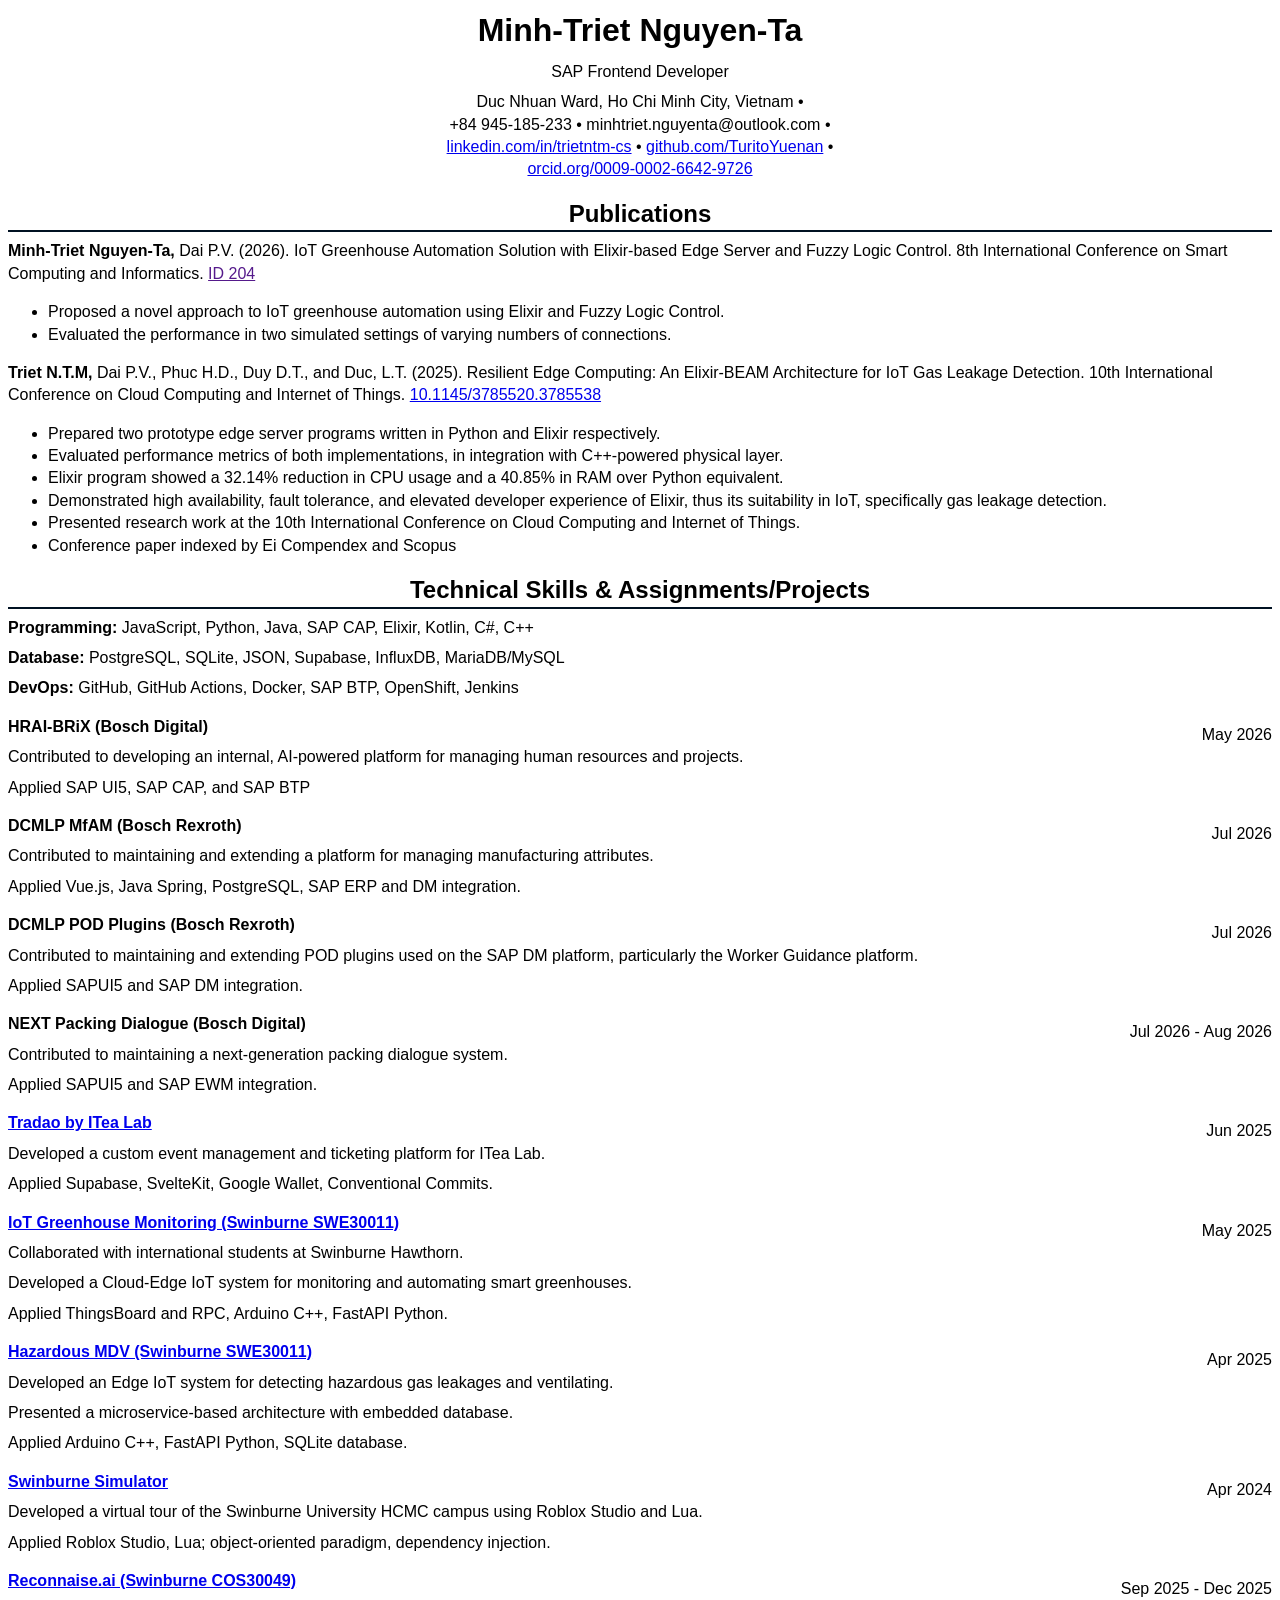
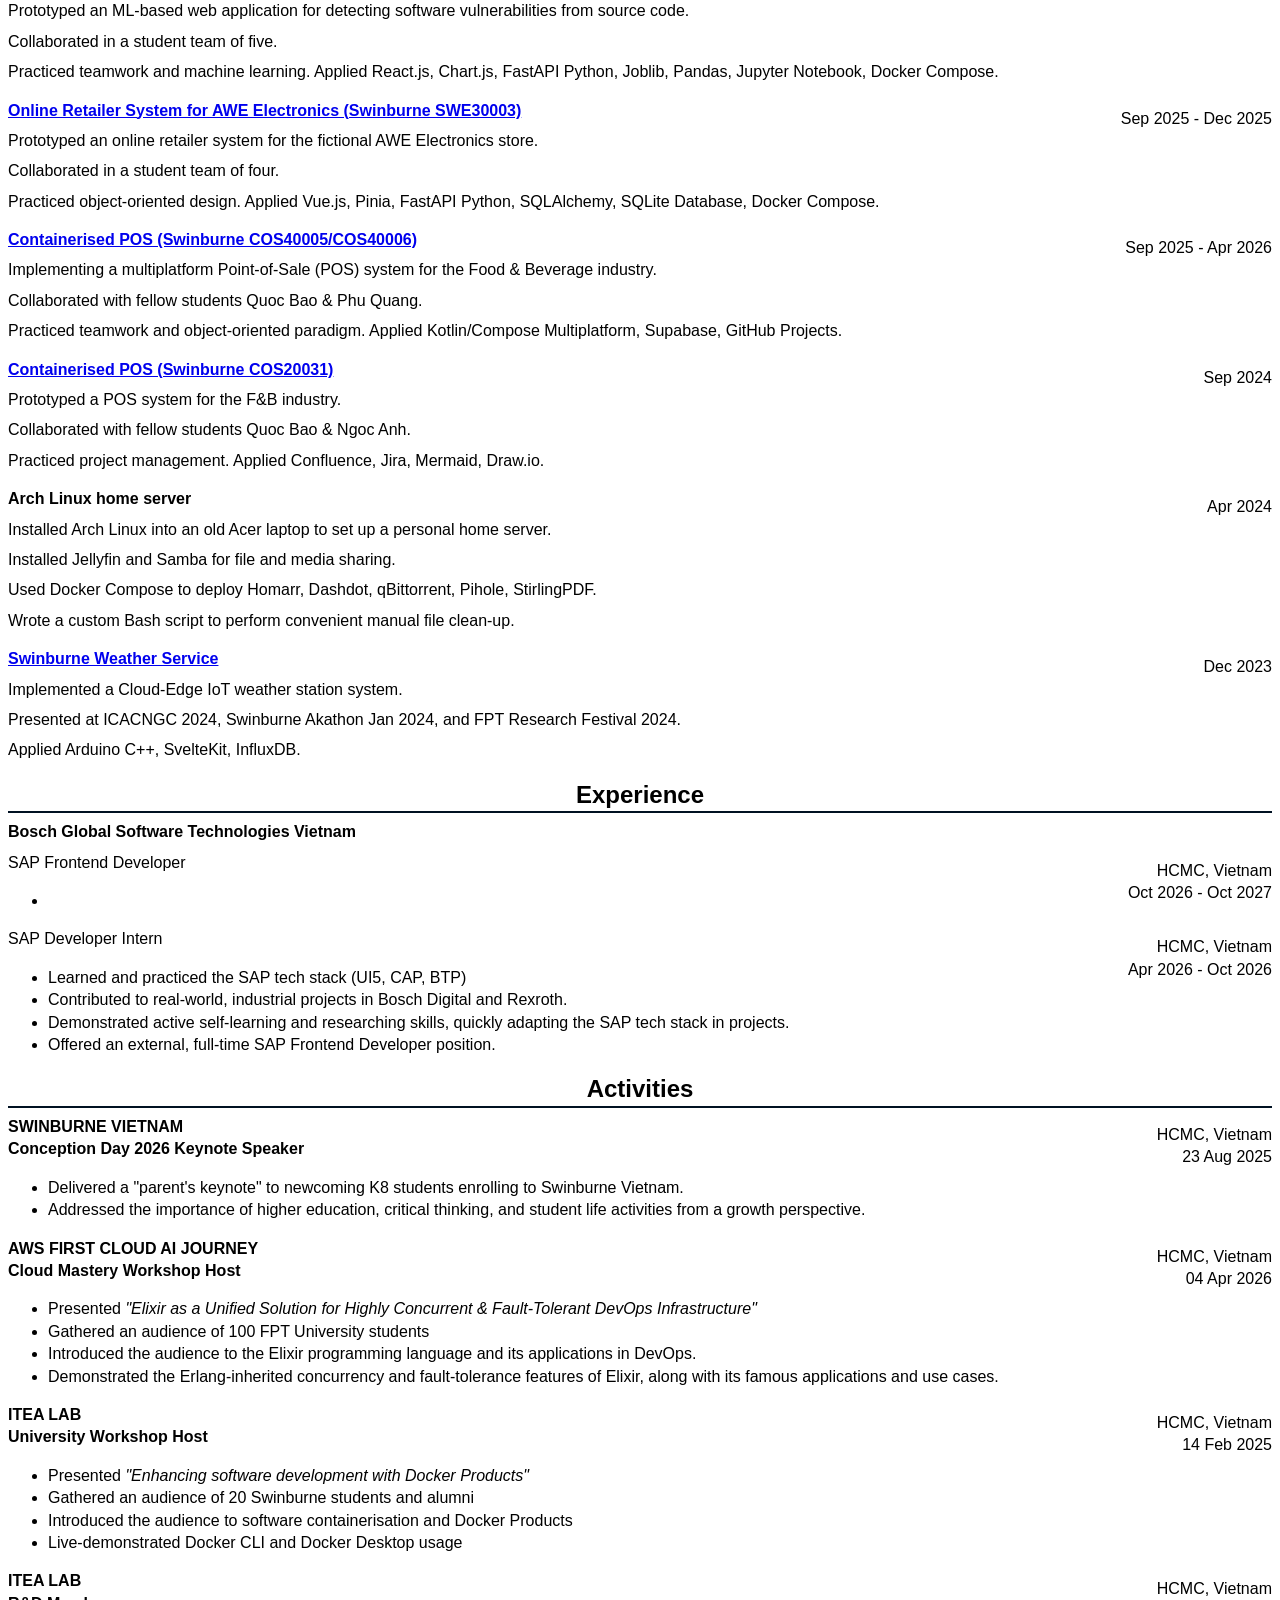
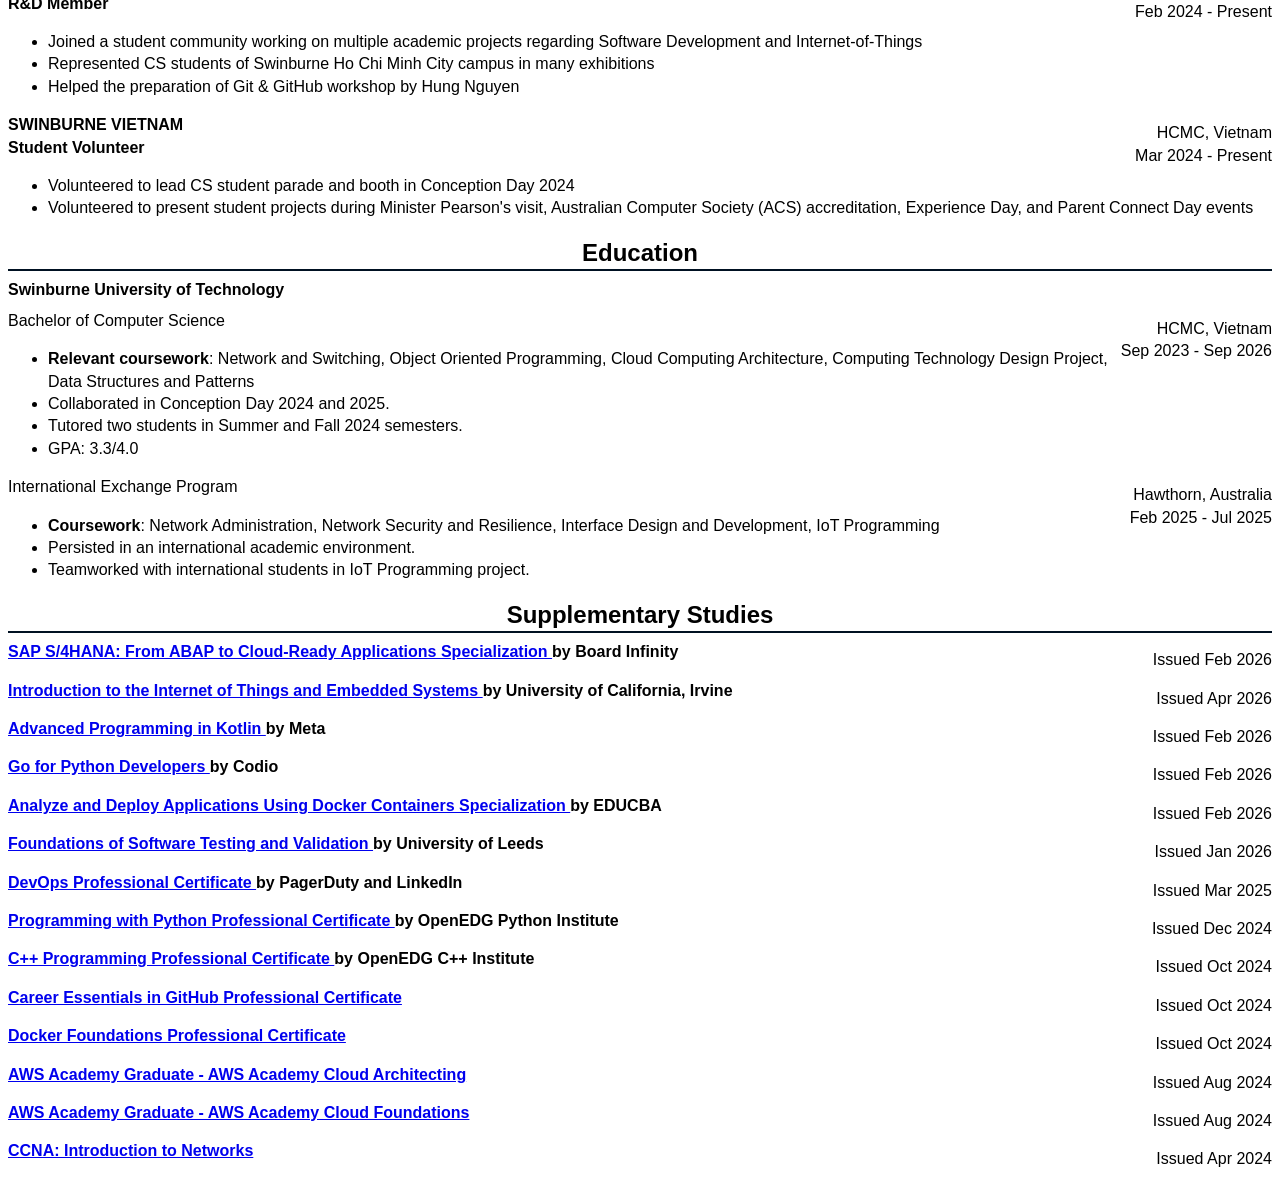
<file: cvitae.html>
<!DOCTYPE html>
<html lang="en">

<head>
	<meta charset="UTF-8">
	<meta name="viewport" content="width=device-width, initial-scale=1.0">

	<title>Minh-Triet Nguyen-Ta's CV</title>

	<style>
		:root {
			font-family: sans-serif;
			line-height: 1.4;
		}

		:is(h1, h2, .text-center) {
			text-align: center;
		}

		:is(h3, h4, p) {
			margin-block: 0.5rem;
		}

		h1 {
			margin-block: 0 0.5rem;
		}

		h2 {
			margin-block: 1rem 0.5rem;
			border-bottom: 2px solid #012;
		}

		section:not(:nth-child(2)) {
			margin-top: 1rem;
		}

		.float-right {
			float: inline-end;
			text-align: end;
		}

		@media print {
			section {
				break-inside: avoid;
			}
		}
	</style>
</head>

<body>
	<hgroup>
		<h1>Minh-Triet Nguyen-Ta</h1>
		<p class="text-center">SAP Frontend Developer</p>
		<p class="text-center">
			Duc Nhuan Ward, Ho Chi Minh City, Vietnam
			&bull; <br> +84&nbsp;945-185-233
			&bull; minhtriet.nguyenta@outlook.com
			&bull; <br> <a href="https://linkedin.com/in/trietntm-cs" target="_blank">linkedin.com/in/trietntm-cs</a>
			&bull; <a href="https://github.com/TuritoYuenan" target="_blank">github.com/TuritoYuenan</a>
			&bull; <br> <a href="https://orcid.org/0009-0002-6642-9726" target="_blank">orcid.org/0009-0002-6642-9726</a>
		</p>
	</hgroup>

	<hgroup>
		<h2>Publications</h2>

		<p><strong>Minh-Triet Nguyen-Ta,</strong> Dai P.V. (2026). IoT Greenhouse Automation Solution with Elixir-based
			Edge Server and Fuzzy Logic Control. 8th International Conference on Smart Computing and Informatics.
			<a href="">ID 204</a>
		</p>
		<ul>
			<li>Proposed a novel approach to IoT greenhouse automation using Elixir and Fuzzy Logic Control.</li>
			<li>Evaluated the performance in two simulated settings of varying numbers of connections.</li>
		</ul>

		<p><strong>Triet N.T.M,</strong> Dai P.V., Phuc H.D., Duy D.T., and Duc, L.T. (2025). Resilient Edge Computing:
			An Elixir-BEAM Architecture for IoT Gas Leakage Detection. 10th International Conference on Cloud Computing
			and Internet of Things.
			<a href="https://doi.org/10.1145/3785520.3785538">10.1145/3785520.3785538</a>
		</p>
		<ul>
			<li>Prepared two prototype edge server programs written in Python and Elixir respectively.</li>
			<li>Evaluated performance metrics of both implementations, in integration with C++-powered physical layer.
			</li>
			<li>Elixir program showed a 32.14% reduction in CPU usage and a 40.85% in RAM over Python equivalent.</li>
			<li>Demonstrated high availability, fault tolerance, and elevated developer experience of Elixir, thus its
				suitability in IoT, specifically gas leakage detection.</li>
			<li>Presented research work at the 10th International Conference on Cloud Computing and Internet of Things.
			</li>
			<li>Conference paper indexed by Ei Compendex and Scopus</li>
		</ul>
	</hgroup>

	<hgroup>
		<h2>Technical Skills & Assignments/Projects</h2>

		<p><strong>Programming:</strong> JavaScript, Python, Java, SAP CAP, Elixir, Kotlin, C#, C++</p>
		<p><strong>Database:</strong> PostgreSQL, SQLite, JSON, Supabase, InfluxDB, MariaDB/MySQL</p>
		<p><strong>DevOps:</strong> GitHub, GitHub Actions, Docker, SAP BTP, OpenShift, Jenkins</p>

		<section>
			<p class="float-right">May 2026</p>
			<h4>HRAI-BRiX (Bosch Digital)</h4>
			<p>Contributed to developing an internal, AI-powered platform for managing human resources and projects.</p>
			<p>Applied SAP UI5, SAP CAP, and SAP BTP</p>
		</section>

		<section>
			<p class="float-right">Jul 2026</p>
			<h4>DCMLP MfAM (Bosch Rexroth)</h4>
			<p>Contributed to maintaining and extending a platform for managing manufacturing attributes.</p>
			<p>Applied Vue.js, Java Spring, PostgreSQL, SAP ERP and DM integration.</p>
		</section>

		<section>
			<p class="float-right">Jul 2026</p>
			<h4>DCMLP POD Plugins (Bosch Rexroth)</h4>
			<p>Contributed to maintaining and extending POD plugins used on the SAP DM platform, particularly the Worker Guidance platform.</p>
			<p>Applied SAPUI5 and SAP DM integration.</p>
		</section>

		<section>
			<p class="float-right">Jul 2026 - Aug 2026</p>
			<h4>NEXT Packing Dialogue (Bosch Digital)</h4>
			<p>Contributed to maintaining a next-generation packing dialogue system.</p>
			<p>Applied SAPUI5 and SAP EWM integration.</p>
		</section>

		<section>
			<p class="float-right">Jun 2025</p>
			<h4><a href="https://github.com/ITea-Lab/tradao">
				Tradao by ITea Lab
			</a></h4>
			<p>Developed a custom event management and ticketing platform for ITea Lab.</p>
			<p>Applied Supabase, SvelteKit, Google Wallet, Conventional Commits.</p>
		</section>

		<section>
			<p class="float-right">May 2025</p>
			<h4><a href="https://github.com/TuritoYuenan/swe30011-greenhouse">
				IoT Greenhouse Monitoring (Swinburne SWE30011)
			</a></h4>
			<p>Collaborated with international students at Swinburne Hawthorn.</p>
			<p>Developed a Cloud-Edge IoT system for monitoring and automating smart greenhouses.</p>
			<p>Applied ThingsBoard and RPC, Arduino C++, FastAPI Python.</p>
		</section>

		<section>
			<p class="float-right">Apr 2025</p>
			<h4><a href="https://github.com/TuritoYuenan/swe30011-hazardous-mdv">
				Hazardous MDV (Swinburne SWE30011)
			</a></h4>
			<p>Developed an Edge IoT system for detecting hazardous gas leakages and ventilating.</p>
			<p>Presented a microservice-based architecture with embedded database.</p>
			<p>Applied Arduino C++, FastAPI Python, SQLite database.</p>
		</section>

		<section>
			<p class="float-right">Apr 2024</p>
			<h4><a href="https://github.com/TuritoYuenan/swinburne-simulator">
				Swinburne Simulator
			</a></h4>
			<p>Developed a virtual tour of the Swinburne University HCMC campus using Roblox Studio and Lua.</p>
			<p>Applied Roblox Studio, Lua; object-oriented paradigm, dependency injection.</p>
		</section>

		<section>
			<p class="float-right">Sep 2025 - Dec 2025</p>
			<h4><a href="https://github.com/HCMComputingTechnologyInnovationProject/innovationproject-g2">
				Reconnaise.ai (Swinburne COS30049)
			</a></h4>
			<p>Prototyped an ML-based web application for detecting software vulnerabilities from source code.</p>
			<p>Collaborated in a student team of five.</p>
			<p>Practiced teamwork and machine learning. Applied React.js, Chart.js, FastAPI Python, Joblib, Pandas, Jupyter Notebook, Docker Compose.</p>
		</section>

		<section>
			<p class="float-right">Sep 2025 - Dec 2025</p>
			<h4><a href="https://github.com/hanious/online-retailer">
				Online Retailer System for AWE Electronics (Swinburne SWE30003)
			</a></h4>
			<p>Prototyped an online retailer system for the fictional AWE Electronics store.</p>
			<p>Collaborated in a student team of four.</p>
			<p>Practiced object-oriented design. Applied Vue.js, Pinia, FastAPI Python, SQLAlchemy, SQLite Database, Docker Compose.</p>
		</section>

		<section>
			<p class="float-right">Sep 2025 - Apr 2026</p>
			<h4><a href="https://github.com/TuritoYuenan/cos40005-containerised-pos">
				Containerised POS (Swinburne COS40005/COS40006)
			</a></h4>
			<p>Implementing a multiplatform Point-of-Sale (POS) system for the Food & Beverage industry.</p>
			<p>Collaborated with fellow students Quoc Bao & Phu Quang.</p>
			<p>Practiced teamwork and object-oriented paradigm. Applied Kotlin/Compose Multiplatform, Supabase, GitHub Projects.</p>
		</section>

		<section>
			<p class="float-right">Sep 2024</p>
			<h4><a href="https://github.com/TuritoYuenan/cos20031-containerised-pos">
				Containerised POS (Swinburne COS20031)
			</a></h4>
			<p>Prototyped a POS system for the F&B industry.</p>
			<p>Collaborated with fellow students Quoc Bao & Ngoc Anh.</p>
			<p>Practiced project management. Applied Confluence, Jira, Mermaid, Draw.io.</p>
		</section>

		<section>
			<p class="float-right">Apr 2024</p>
			<h4>Arch Linux home server</h4>
			<p>Installed Arch Linux into an old Acer laptop to set up a personal home server.</p>
			<p>Installed Jellyfin and Samba for file and media sharing.</p>
			<p>Used Docker Compose to deploy Homarr, Dashdot, qBittorrent, Pihole, StirlingPDF.</p>
			<p>Wrote a custom Bash script to perform convenient manual file clean-up.</p>
		</section>

		<section>
			<p class="float-right">Dec 2023</p>
			<h4><a href="https://github.com/TuritoYuenan/zimmer-wetter">
				Swinburne Weather Service
			</a></h4>
			<p>Implemented a Cloud-Edge IoT weather station system.</p>
			<p>Presented at ICACNGC 2024, Swinburne Akathon Jan 2024, and FPT Research Festival 2024.</p>
			<p>Applied Arduino C++, SvelteKit, InfluxDB.</p>
		</section>
	</hgroup>

	<hgroup>
		<h2>Experience</h2>

		<section>
			<h4>Bosch Global Software Technologies Vietnam</h4>
			<p class="float-right">HCMC, Vietnam <br> Oct 2026 - Oct 2027</p>
			<p>SAP Frontend Developer</p>
			<ul>
				<li></li>
			</ul>
		</section>
		<section>
			<p class="float-right">HCMC, Vietnam <br> Apr 2026 - Oct 2026</p>
			<p>SAP Developer Intern</p>
			<ul>
				<li>Learned and practiced the SAP tech stack (UI5, CAP, BTP)</li>
				<li>Contributed to real-world, industrial projects in Bosch Digital and Rexroth.</li>
				<li>Demonstrated active self-learning and researching skills, quickly adapting the SAP tech stack in projects.</li>
				<li>Offered an external, full-time SAP Frontend Developer position.</li>
			</ul>
		</section>
	</hgroup>

	<hgroup>
		<h2>Activities</h2>

		<section>
			<p class="float-right">HCMC, Vietnam <br> 23 Aug 2025</p>
			<h4>SWINBURNE VIETNAM <br> Conception Day 2026 Keynote Speaker</h4>
			<ul>
				<li>Delivered a "parent's keynote" to newcoming K8 students enrolling to Swinburne Vietnam.</li>
				<li>Addressed the importance of higher education, critical thinking, and student life activities from a growth perspective.</li>
			</ul>
		</section>

		<section>
			<p class="float-right">HCMC, Vietnam <br> 04 Apr 2026</p>
			<h4>AWS FIRST CLOUD AI JOURNEY <br> Cloud Mastery Workshop Host</h4>
			<ul>
				<li>Presented <em>"Elixir as a Unified Solution for Highly Concurrent & Fault-Tolerant DevOps Infrastructure"</em></li>
				<li>Gathered an audience of 100 FPT University students</li>
				<li>Introduced the audience to the Elixir programming language and its applications in DevOps.</li>
				<li>Demonstrated the Erlang-inherited concurrency and fault-tolerance features of Elixir, along with its famous applications and use cases.</li>
			</ul>
		</section>

		<section>
			<p class="float-right">HCMC, Vietnam <br> 14 Feb 2025</p>
			<h4>ITEA LAB <br> University Workshop Host</h4>
			<ul>
				<li>Presented <em>"Enhancing software development with Docker Products"</em></li>
				<li>Gathered an audience of 20 Swinburne students and alumni</li>
				<li>Introduced the audience to software containerisation and Docker Products</li>
				<li>Live-demonstrated Docker CLI and Docker Desktop usage</li>
			</ul>
		</section>

		<section>
			<p class="float-right">HCMC, Vietnam <br> Feb 2024 - Present</p>
			<h4>ITEA LAB <br> R&D Member</h4>
			<ul>
				<li>Joined a student community working on multiple academic projects regarding Software Development and
					Internet-of-Things
				</li>
				<li>Represented CS students of Swinburne Ho Chi Minh City campus in many exhibitions</li>
				<li>Helped the preparation of Git & GitHub workshop by Hung Nguyen </li>
			</ul>
		</section>

		<section>
			<p class="float-right">HCMC, Vietnam <br> Mar 2024 - Present</p>
			<h4>SWINBURNE VIETNAM <br> Student Volunteer</h4>
			<ul>
				<li>Volunteered to lead CS student parade and booth in Conception Day 2024</li>
				<li>Volunteered to present student projects during Minister Pearson's visit, Australian Computer Society
					(ACS) accreditation, Experience Day, and Parent Connect Day events</li>
			</ul>
		</section>
	</hgroup>

	<hgroup>
		<h2>Education</h2>

		<section>
			<h4>Swinburne University of Technology</h4>
			<p class="float-right">HCMC, Vietnam <br> Sep 2023 - Sep 2026</p>
			<p>Bachelor of Computer Science</p>
			<ul>
				<li><strong>Relevant coursework</strong>: Network and Switching, Object Oriented Programming, Cloud
					Computing Architecture, Computing Technology Design Project, Data Structures and Patterns</li>
				<li>Collaborated in Conception Day 2024 and 2025.</li>
				<li>Tutored two students in Summer and Fall 2024 semesters.</li>
				<li>GPA: 3.3/4.0</li>
			</ul>
		</section>
		<section>
			<p class="float-right">Hawthorn, Australia <br> Feb 2025 - Jul 2025</p>
			<p>International Exchange Program</p>
			<ul>
				<li><strong>Coursework</strong>: Network Administration, Network Security and Resilience, Interface
					Design and Development, IoT Programming</li>
				<li>Persisted in an international academic environment.</li>
				<li>Teamworked with international students in IoT Programming project.</li>
			</ul>
		</section>
	</hgroup>

	<hgroup>
		<h2>Supplementary Studies</h2>

		<section>
			<p class="float-right">Issued Feb 2026</p>
			<h4><a href="https://coursera.org/account/accomplishments/specialization/RMWZVY5E380W">
				SAP S/4HANA: From ABAP to Cloud-Ready Applications Specialization
			</a> by Board Infinity</h4>
		</section>

		<section>
			<p class="float-right">Issued Apr 2026</p>
			<h4><a href="https://coursera.org/account/accomplishments/verify/J075IPL1D6O1">
				Introduction to the Internet of Things and Embedded Systems
			</a> by University of California, Irvine</h4>
		</section>

		<section>
			<p class="float-right">Issued Feb 2026</p>
			<h4><a href="https://coursera.org/share/d8fa8addf2a6952b245b208c8ebb44ed">
				Advanced Programming in Kotlin
			</a> by Meta</h4>
		</section>

		<section>
			<p class="float-right">Issued Feb 2026</p>
			<h4><a href="https://coursera.org/share/cc9a8da0127d3bd23c3278d620f53913">
				Go for Python Developers
			</a> by Codio</h4>
		</section>

		<section>
			<p class="float-right">Issued Feb 2026</p>
			<h4><a href="https://coursera.org/share/36abd23afddc0fca36fb6b824cac03e0">
				Analyze and Deploy Applications Using Docker Containers Specialization
			</a> by EDUCBA</h4>
		</section>

		<section>
			<p class="float-right">Issued Jan 2026</p>
			<h4><a href="https://coursera.org/share/89dfae38612ed8c58cbee20ce4360137">
				Foundations of Software Testing and Validation
			</a> by University of Leeds</h4>
		</section>

		<section>
			<p class="float-right">Issued Mar 2025</p>
			<h4><a href="https://linkedin.com/learning/certificates/638e42cc3e308cffa5f09a898a5dfc74d28135a8539bc6a8fc4a57ecd7414f47">
				DevOps Professional Certificate
			</a> by PagerDuty and LinkedIn</h4>
		</section>

		<section>
			<p class="float-right">Issued Dec 2024</p>
			<h4><a href="https://linkedin.com/learning/certificates/255c31d1182823057772359872e480ab6477032eda9355e44267479c5700dbc4">
				Programming with Python Professional Certificate
			</a> by OpenEDG Python Institute</h4>
		</section>

		<section>
			<p class="float-right">Issued Oct 2024</p>
			<h4><a href="https://linkedin.com/learning/certificates/c333936354822321e34c31f2520f11de18f3167cad6a4490a33dd4154f267403">
				C++ Programming Professional Certificate
			</a> by OpenEDG C++ Institute</h4>
		</section>

		<section>
			<p class="float-right">Issued Oct 2024</p>
			<h4><a href="https://linkedin.com/learning/certificates/1a36b448dfddc884119e7edbc5c04044afd4dae3f6436af8fcc11dbec1c547c4">
				Career Essentials in GitHub Professional Certificate
			</a></h4>
		</section>

		<section>
			<p class="float-right">Issued Oct 2024</p>
			<h4><a href="https://linkedin.com/learning/certificates/421ae61bfe6067b50b521740344e619fcff12628685b815c2fd6eb3db2ddff2b">
				Docker Foundations Professional Certificate
			</a></h4>
		</section>

		<section>
			<p class="float-right">Issued Aug 2024</p>
			<h4><a href="https://www.credly.com/badges/c8dbca63-9de8-48ff-ab1c-f8e487205478/public_url">
				AWS Academy Graduate - AWS Academy Cloud Architecting
			</a></h4>
		</section>

		<section>
			<p class="float-right">Issued Aug 2024</p>
			<h4><a href="https://www.credly.com/badges/bbdf3e54-a6f1-4474-b649-29f132b0089b/public_url">
				AWS Academy Graduate - AWS Academy Cloud Foundations
			</a></h4>
		</section>

		<section>
			<p class="float-right">Issued Apr 2024</p>
			<h4><a href="https://www.credly.com/badges/80be9fe5-f176-4680-a653-d3051b44177f/public_url">
				CCNA: Introduction to Networks
			</a></h4>
		</section>
	</hgroup>
</body>

</html>
</file>
